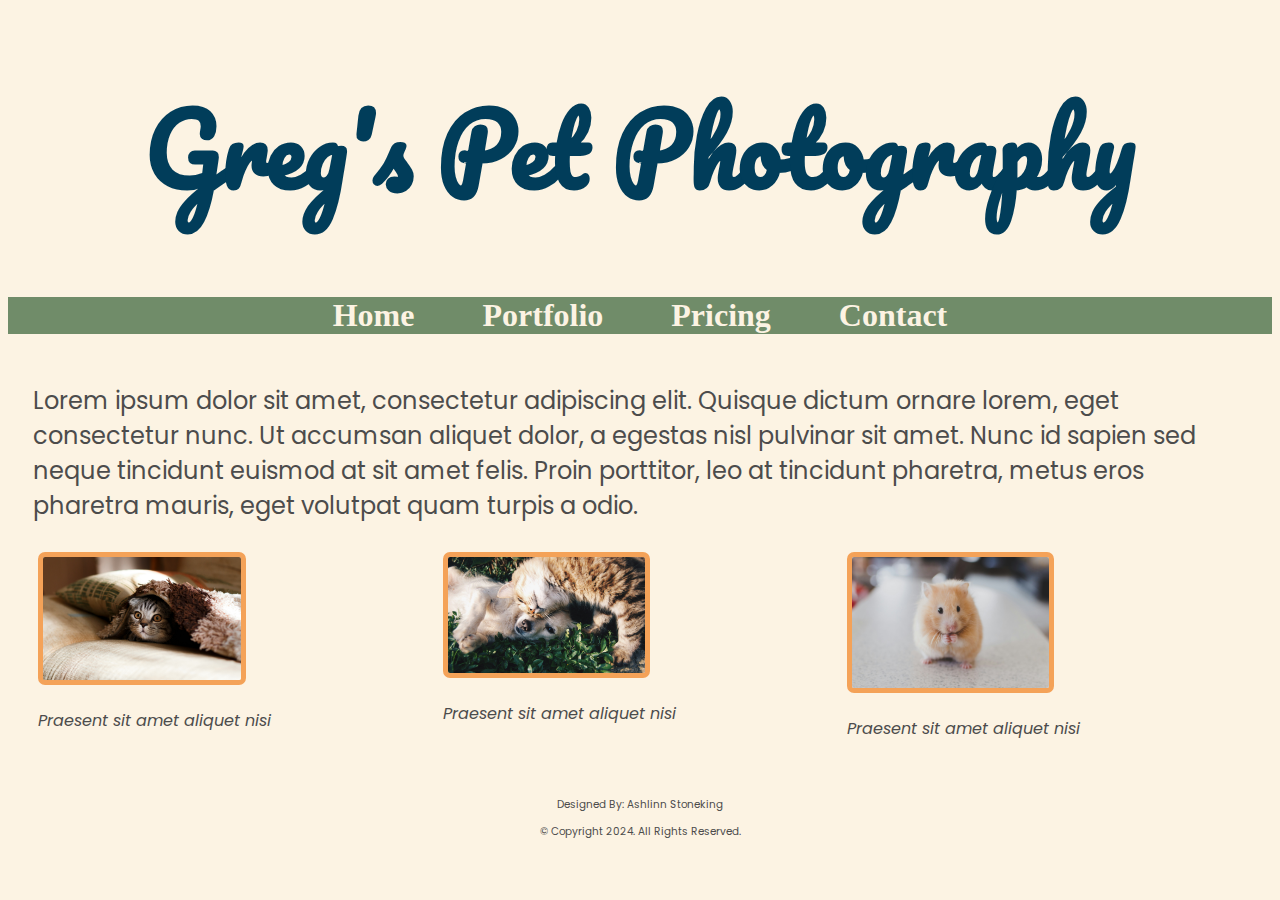
<file: index.html>
<!DOCTYPE html>
<html lang="en">

<head>
    <title>Greg's Pet Photography</title>
    <meta charset="utf-8">
    <meta name="viewport" content="width=device-width, initial-scale=1.0">
    <link rel="stylesheet" href="styles/styles.css">
    <link rel="preconnect" href="https://fonts.googleapis.com">
    <link rel="preconnect" href="https://fonts.gstatic.com" crossorigin>
    <link
        href="https://fonts.googleapis.com/css2?family=DM+Serif+Display:ital@0;1&family=Pacifico&family=Poppins:ital,wght@0,100;0,200;0,300;0,400;0,500;0,600;0,700;0,800;0,900;1,100;1,200;1,300;1,400;1,500;1,600;1,700;1,800;1,900&display=swap"
        rel="stylesheet">
</head>

<body>
    <header>
        <h1 id="logo">Greg's Pet Photography</h1>
    </header>

    <nav>
        <ul>
            <li><a href="index.html">Home</a></li>
            <li><a href="#.html">Portfolio</a></li>
            <li><a href="#.html">Pricing</a></li>
            <li><a href="contact.html">Contact</a></li>
        </ul>
    </nav>

    <main>
        <div id="intro">
            <p>Lorem ipsum dolor sit amet, consectetur adipiscing elit. Quisque dictum ornare lorem, eget consectetur
                nunc. Ut accumsan aliquet dolor, a egestas nisl pulvinar sit amet. Nunc id sapien sed neque tincidunt
                euismod at sit amet felis. Proin porttitor, leo at tincidunt pharetra, metus eros pharetra mauris, eget
                volutpat quam turpis a odio.</p>
        </div>

        <div class="row">
            <div class="column">
                <img src="images/cat.jpg" alt="a cat under a blanket">
                <p>Praesent sit amet aliquet nisi</p>
            </div>
            <div class="column">
                <img src="images/cat-and-dog.jpg" alt="a cat and a dog cuddling">
                <p>Praesent sit amet aliquet nisi</p>
            </div>
            <div class="column">
                <img src="images/hampster.jpg" alt="a hampster looking at the camera">
                <p>Praesent sit amet aliquet nisi</p>
            </div>
        </div>
    </main>

    <footer>
        <p>Designed By: Ashlinn Stoneking</p>
        <p>&copy; Copyright 2024. All Rights Reserved.</p>
    </footer>
</body>

</html>
</file>
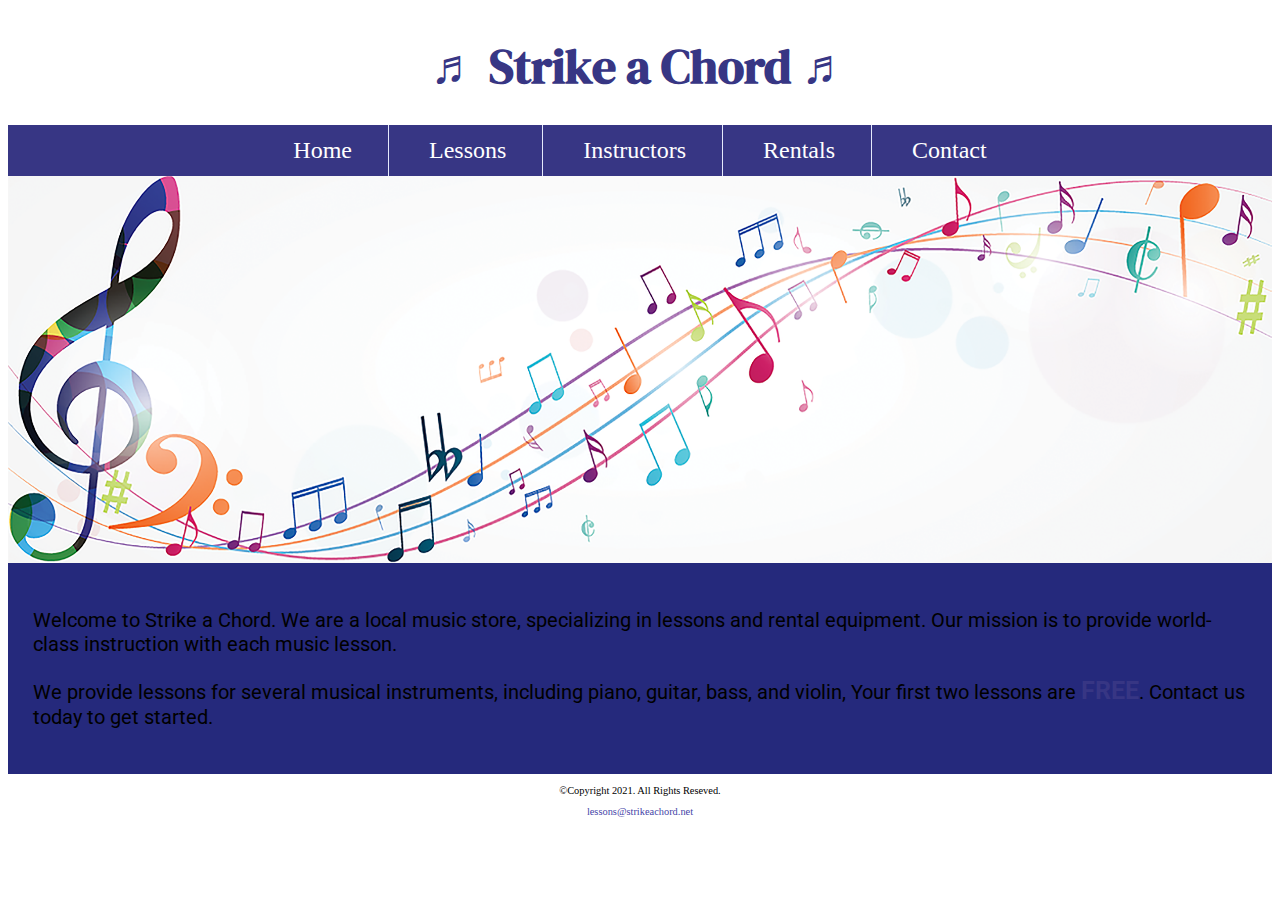
<file: music/index.html>
<!DOCTYPE html>
<!-- 	
	Student Name: Ashlinn Stoneking
	File Name: index.html
	Date: 11/5/24
-->
<html lang="en">

<head>
    <title>Strike a Chord: Home Page</title>
    <link rel="preconnect" href="https://fonts.googleapis.com">
    <link rel="preconnect" href="https://fonts.gstatic.com" crossorigin>
    <link
        href="https://fonts.googleapis.com/css2?family=DM+Serif+Display:ital@0;1&family=Roboto:ital,wght@0,100;0,300;0,400;0,500;0,700;0,900;1,100;1,300;1,400;1,500;1,700;1,900&display=swap"
        rel="stylesheet">
    <link rel="shortcut icon" href="images/favicon.ico">
    <link rel="icon" type="image/png" sizes="32x32" href="images/favicon-32.png">
    <link rel="apple-touch-icon" sizes="180x180" href="images/apple-touch-icon.png">
    <link rel="icon" sizes="192x192" href="images/android-chrome-192.png">
    <meta charset="utf-8">
    <meta name="viewport" content="width=device-width, initial-scale=1.0">
    <link rel="stylesheet" href="css/styles.css">
</head>

<body>
    <!--Mobile Nav -->
    <nav class="mobile-nav">
        <div id="menu-links">
            <a href="index.html">Home</a>
            <a href="lessons.html">Lessons</a>
            <a href="instructors.html">Instructors</a>
            <a href="rentals.html">Rentals</a>
            <a href="contact.html">Contact Us</a>
        </div>
        <a class="menu-icon" onclick="hambuger()">
            <div>&#9776;</div>
        </a>
    </nav>

    <header>
        <h1><span class="tab-desk">&#9836;</span> Strike a Chord <span class="tab-desk">&#9836;</span></h1>
    </header>

    <nav class="tab-desk">
        <ul>
            <li><a href="index.html">Home</a></li>
            <li><a href="lessons.html">Lessons</a></li>
            <li><a href="instructors.html">Instructors</a></li>
            <li><a href="rentals.html">Rentals</a></li>
            <li><a href="contact.html">Contact</a></li>
        </ul>
    </nav>

    <!--Hero Image-->
    <div id="hero" class="tab-desk">
        <img src="images/music-notes.png" alt="colorful music notes">
    </div>

    <!--Use the main area to add hte main contant to the webpage-->
    <main>
        <div id=intro>
            <p>Welcome to Strike a Chord. We are a local music store, specializing in lessons and rental equipment. Our
                mission is to provide world-class instruction with each music lesson.</p>
            <p>We provide lessons for several musical instruments, including piano, guitar, bass, and violin, Your first
                two
                lessons are <span class="action">FREE</span>.
                Contact us today to get started.
            </p>
        </div>
    </main>

    <footer>
        <p>&copy;Copyright 2021. All Rights Reseved.</p>
        <p><a href="mailto: lessons@strikeachord.net">lessons@strikeachord.net</a></p>
    </footer>
    <script src="scripts/script.js"></script>
</body>

</html>
</file>
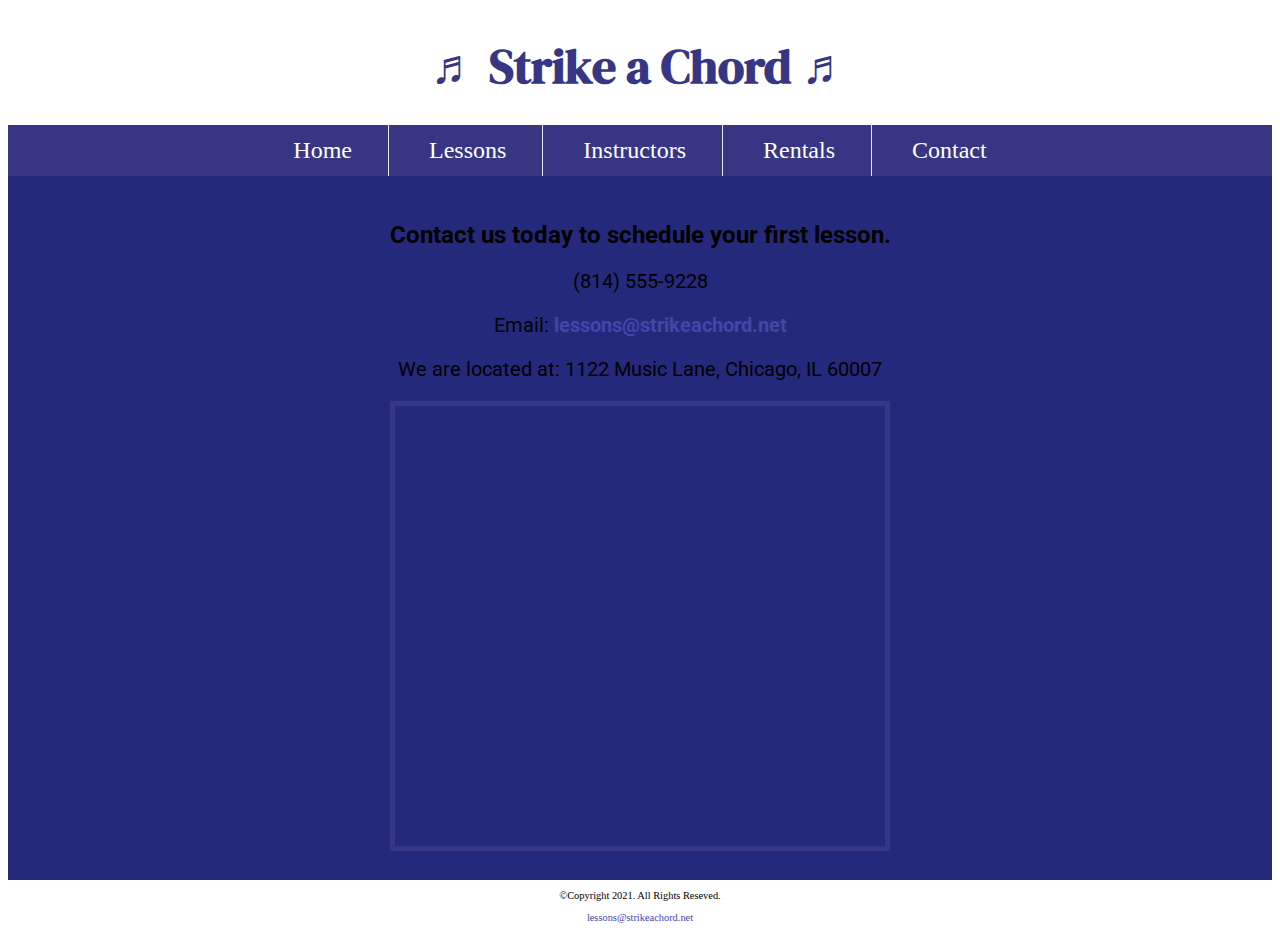
<file: music/contact.html>
<!DOCTYPE html>
<!-- 	
	Student Name: Ashlinn Stoneking
	File Name: template.html
	Date: 11/5/24
-->
<html lang="en">

<head>
    <title>Strike a Chord: Contact</title>
    <link rel="preconnect" href="https://fonts.googleapis.com">
    <link rel="preconnect" href="https://fonts.gstatic.com" crossorigin>
    <link
        href="https://fonts.googleapis.com/css2?family=DM+Serif+Display:ital@0;1&family=Roboto:ital,wght@0,100;0,300;0,400;0,500;0,700;0,900;1,100;1,300;1,400;1,500;1,700;1,900&display=swap"
        rel="stylesheet">
    <link rel="shortcut icon" href="images/favicon.ico">
    <link rel="icon" type="image/png" sizes="32x32" href="images/favicon-32.png">
    <link rel="apple-touch-icon" sizes="180x180" href="images/apple-touch-icon.png">
    <link rel="icon" sizes="192x192" href="images/android-chrome-192.png">
    <meta charset="utf-8">
    <meta name="viewport" content="width=device-width, initial-scale=1.0">
    <link rel="stylesheet" href="css/styles.css">
</head>

<body>
    <!--Mobile Nav -->
    <nav class="mobile-nav">
        <div id="menu-links">
            <a href="index.html">Home</a>
            <a href="lessons.html">Lessons</a>
            <a href="instructors.html">Instructors</a>
            <a href="rentals.html">Rentals</a>
            <a href="contact.html">Contact Us</a>
        </div>
        <a class="menu-icon" onclick="hambuger()">
            <div>&#9776;</div>
        </a>
    </nav>

    <header>
        <h1><span class="tab-desk">&#9836;</span> Strike a Chord <span class="tab-desk">&#9836;</span></h1>
    </header>

    <nav class="tab-desk">
        <ul>
            <li><a href="index.html">Home</a></li>
            <li><a href="lessons.html">Lessons</a></li>
            <li><a href="instructors.html">Instructors</a></li>
            <li><a href="rentals.html">Rentals</a></li>
            <li><a href="contact.html">Contact</a></li>
        </ul>
    </nav>

    <!--Use the main area to add hte main contant to the webpage-->
    <main>
        <div id="contact">
            <h2>Contact us today to schedule your first lesson.</h2>
            <p class="tel-link mobile"><a href="tel:8145559228">(814) 555-9228</a></p>
            <p class="tab-desk">(814) 555-9228</p>
            <p>Email: <a class="email-link" href="mailto:lessons@strikeachord.net">lessons@strikeachord.net</a></p>
            <p>We are located at: 1122 Music Lane, Chicago, IL 60007</p>

            <iframe
                src="https://www.google.com/maps/embed?pb=!1m18!1m12!1m3!1d380511.451788916!2d-88.06162727923207!3d41.83377336720057!2m3!1f0!2f0!3f0!3m2!1i1024!2i768!4f13.1!3m3!1m2!1s0x880e2c3cd0f4cbed%3A0xafe0a6ad09c0c000!2sChicago%2C%20IL!5e0!3m2!1sen!2sus!4v1726522063397!5m2!1sen!2sus"
                width="600" height="450" allowfullscreen="" loading="lazy" referrerpolicy="no-referrer-when-downgrade"
                class="map"></iframe>
        </div>
    </main>

    <footer>
        <p>&copy;Copyright 2021. All Rights Reseved.</p>
        <p><a href="mailto: lessons@strikeachord.net">lessons@strikeachord.net</a></p>
    </footer>
    <script src="scripts/script.js"></script>
</body>

</html>
</file>
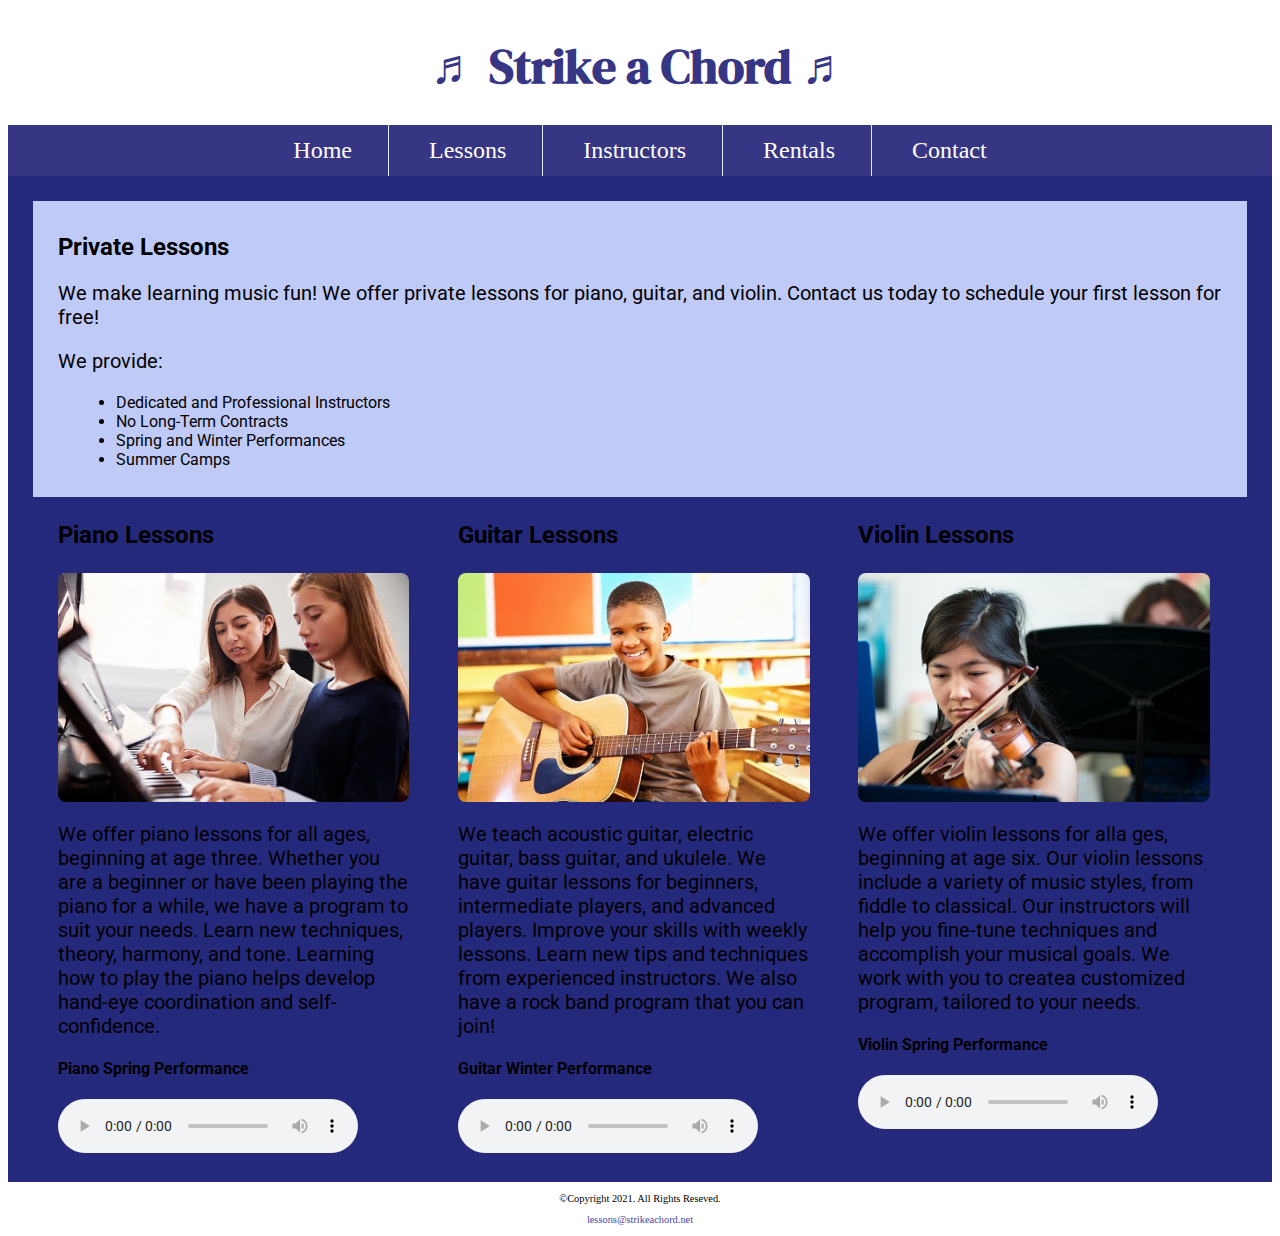
<file: music/lessons.html>
<!DOCTYPE html>
<!-- 	
	Student Name: Ashlinn Stoneking
	File Name: template.html
	Date: 11/5/24
-->
<html lang="en">

<head>
    <title>Strike a Chord: Lessons</title>
    <link rel="preconnect" href="https://fonts.googleapis.com">
    <link rel="preconnect" href="https://fonts.gstatic.com" crossorigin>
    <link
        href="https://fonts.googleapis.com/css2?family=DM+Serif+Display:ital@0;1&family=Roboto:ital,wght@0,100;0,300;0,400;0,500;0,700;0,900;1,100;1,300;1,400;1,500;1,700;1,900&display=swap"
        rel="stylesheet">
    <link rel="shortcut icon" href="images/favicon.ico">
    <link rel="icon" type="image/png" sizes="32x32" href="images/favicon-32.png">
    <link rel="apple-touch-icon" sizes="180x180" href="images/apple-touch-icon.png">
    <link rel="icon" sizes="192x192" href="images/android-chrome-192.png">
    <meta charset="utf-8">
    <meta name="viewport" content="width=device-width, initial-scale=1.0">
    <link rel="stylesheet" href="css/styles.css">
</head>

<body>
    <!--Mobile Nav -->
    <nav class="mobile-nav">
        <div id="menu-links">
            <a href="index.html">Home</a>
            <a href="lessons.html">Lessons</a>
            <a href="instructors.html">Instructors</a>
            <a href="rentals.html">Rentals</a>
            <a href="contact.html">Contact Us</a>
        </div>
        <a class="menu-icon" onclick="hambuger()">
            <div>&#9776;</div>
        </a>
    </nav>

    <header>
        <h1><span class="tab-desk">&#9836;</span> Strike a Chord <span class="tab-desk">&#9836;</span></h1>
    </header>

    <nav class="tab-desk">
        <ul>
            <li><a href="index.html">Home</a></li>
            <li><a href="lessons.html">Lessons</a></li>
            <li><a href="instructors.html">Instructors</a></li>
            <li><a href="rentals.html">Rentals</a></li>
            <li><a href="contact.html">Contact</a></li>
        </ul>
    </nav>

    <!--Use the main area to add hte main contant to the webpage-->
    <main>
        <section id="info">
            <h2>Private Lessons</h2>

            <p>We make learning music fun! We offer private lessons for piano, guitar, and violin. Contact us today to
                schedule your first lesson for free!</p>

            <p>We provide:</p>
            <ul>
                <li>Dedicated and Professional Instructors</li>
                <li>No Long-Term Contracts</li>
                <li>Spring and Winter Performances</li>
                <li>Summer Camps</li>
            </ul>
        </section>

        <section id="piano">
            <h3>Piano Lessons</h3>
            <img class="round" src="images/piano-lesson.jpg" alt="piano teacher and student sitting at a piano">
            <p>We offer piano lessons for all ages, beginning at age three. Whether you are a beginner or have been
                playing the piano for a while, we have a program to suit your needs. Learn new techniques, theory,
                harmony, and tone. Learning how to play the piano helps develop hand-eye coordination and
                self-confidence.</p>

            <h4>Piano Spring Performance</h4>
            <audio controls>
                <source src="media/piano.mp3" type="media/mp3">
                <source src="media/piano.ogg" type="media/ogg">
                <p>Your browser does not support audio elements.</p>
            </audio>
        </section>

        <section id="guitar">
            <h3>Guitar Lessons</h3>
            <img class="round" src="images/child-guitar.jpg" alt="child with a smile holding a guitar">
            <p>We teach acoustic guitar, electric guitar, bass guitar, and ukulele. We have guitar lessons for
                beginners, intermediate players, and advanced players. Improve your skills with weekly lessons. Learn
                new tips and techniques from experienced instructors. We also have a rock band program that you can
                join!</p>

            <h4>Guitar Winter Performance</h4>
            <audio controls>
                <source src="media/guitar.mp3" type="media/mp3">
                <source src="media/guitar.ogg" type="media/ogg">
                <p>Your browser does not support audio elements.</p>
            </audio>
        </section>

        <section id="violin">
            <h3>Violin Lessons</h3>
            <img class="round" src="images/woman-violin.jpg" alt="woman playing the violin">
            <p>We offer violin lessons for alla ges, beginning at age six. Our violin lessons include a variety of music
                styles, from fiddle to classical. Our instructors will help you fine-tune techniques and accomplish your
                musical goals. We work with you to createa customized program, tailored to your needs.</p>

            <h4>Violin Spring Performance</h4>
            <audio controls>
                <source src="media/violin.mp3" type="media/mp3">
                <source src="media/violin.ogg" type="media/ogg">
                <p>Your browser does not support audio elements.</p>
            </audio>
        </section>
    </main>

    <footer>
        <p>&copy;Copyright 2021. All Rights Reseved.</p>
        <p><a href="mailto: lessons@strikeachord.net">lessons@strikeachord.net</a></p>
    </footer>
    <script src="scripts/script.js"></script>
</body>

</html>
</file>
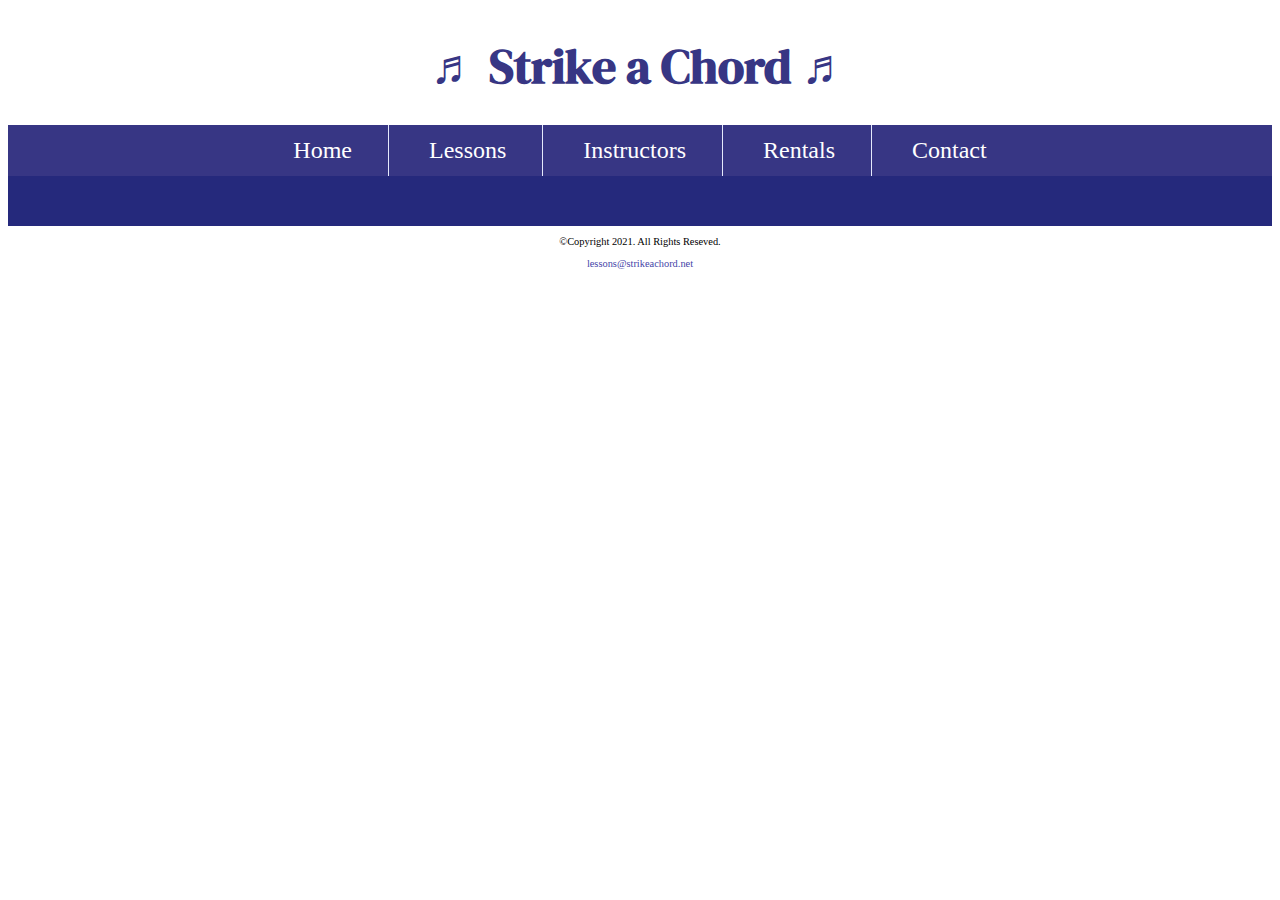
<file: music/template.html>
<!DOCTYPE html>
<!-- 	
	Student Name: Ashlinn Stoneking
	File Name: template.html
	Date: 11/5/24
-->
<html lang="en">

<head>
    <title>Strike a Chord: Template</title>
    <link rel="preconnect" href="https://fonts.googleapis.com">
    <link rel="preconnect" href="https://fonts.gstatic.com" crossorigin>
    <link
        href="https://fonts.googleapis.com/css2?family=DM+Serif+Display:ital@0;1&family=Roboto:ital,wght@0,100;0,300;0,400;0,500;0,700;0,900;1,100;1,300;1,400;1,500;1,700;1,900&display=swap"
        rel="stylesheet">
    <link rel="shortcut icon" href="images/favicon.ico">
    <link rel="icon" type="image/png" sizes="32x32" href="images/favicon-32.png">
    <link rel="apple-touch-icon" sizes="180x180" href="images/apple-touch-icon.png">
    <link rel="icon" sizes="192x192" href="images/android-chrome-192.png">
    <meta charset="utf-8">
    <meta name="viewport" content="width=device-width, initial-scale=1.0">
    <link rel="stylesheet" href="css/styles.css">
</head>

<body>
    <!--Mobile Nav -->
    <nav class="mobile-nav">
        <div id="menu-links">
            <a href="index.html">Home</a>
            <a href="lessons.html">Lessons</a>
            <a href="instructors.html">Instructors</a>
            <a href="rentals.html">Rentals</a>
            <a href="contact.html">Contact Us</a>
        </div>
        <a class="menu-icon" onclick="hambuger()">
            <div>&#9776;</div>
        </a>
    </nav>

    <header>
        <h1><span class="tab-desk">&#9836;</span> Strike a Chord <span class="tab-desk">&#9836;</span></h1>
    </header>

    <nav class="tab-desk">
        <ul>
            <li><a href="index.html">Home</a></li>
            <li><a href="lessons.html">Lessons</a></li>
            <li><a href="instructors.html">Instructors</a></li>
            <li><a href="rentals.html">Rentals</a></li>
            <li><a href="contact.html">Contact</a></li>
        </ul>
    </nav>

    <!--Use the main area to add hte main contant to the webpage-->
    <main>
        <div></div>
    </main>

    <footer>
        <p>&copy;Copyright 2021. All Rights Reseved.</p>
        <p><a href="mailto: lessons@strikeachord.net">lessons@strikeachord.net</a></p>
    </footer>
    <script src="scripts/script.js"></script>
</body>

</html>
</file>
<file: styles/styles.css>
/*CSS Reset*/
body,
header,
nav,
main,
footer,
img,
h1,
h3,
ul,
li,
div {
    padding: 0;
    border: 0;
}








/*Body Styles*/
body {
    background-color: #FCF3E3;
}


/*Header Styles*/
header {
    text-align: center;
    font-size: 3em;
    color: #013D5A;
    background-color: #FCF3E3;
}

header h1 {
    font-family: 'Pacifico', serif;
}


/*Nav Bar Styles*/
nav {
    background-color: #708C69;
}

nav ul {
    list-style-type: none;
    margin: 0;
    text-align: center;
}

nav li {
    display: inline;
    font-family: 'MD Serif Display', serif;
    font-weight: bold;
    font-size: 2em;
}

nav li a {
    color: #FCF3E3;
    text-align: center;
    padding: 0.5em 1em;
    text-decoration: none;
}


/*Main Content Styles*/
main {
    padding: 2%;
    background-color: #FCF3E3;
    overflow: auto;
    font-family: 'Poppins', sans-serif;
    color: #4C4C4C;
}

main p {
    font-size: 1.5em;
}

.row p {
    font-size: 1em;
    font-style: italic;
}


/*Image Styles*/
img {
    width: 50%;
    border-radius: 7px;
    border: 5px solid #F4A258;
}

.row {
    display: flex;
}

.column {
    flex: 33.33%;
    padding: 5px;
}

#introduction img {
    display: block;
    margin-left: auto;
    margin-right: auto;
}


/*Contact Header Styles*/
#introduction h3,
#form h3 {
    font-size: 2em;
    font-family: 'DM Serif Display', serif;
    font-weight: bold;
    text-align: center;
    color: #708C69;
}


/*Table Styles*/
/*Style Rules for Table*/
table {
    /*border: 1px solid #F4A258;
    border-radius: 7px;*/
    border: none;
    border-collapse: collapse;
    margin: 0 auto;
    width: 100%;
}

caption {
    font-size: 2em;
    font-weight: bold;
    font-family: 'DM Serif Display', serif;
    color: #708C69;
    padding: 1%;
}

th,
td {
    border: none;
    padding: 2%;
}

th {
    background-color: #708C69;
    color: #FCF3E3;
    font-size: 1.15em;
    font-family: 'DM Serif Display', serif;
    font-weight: bold;
}

td {
    background-color: #FCF3E3;
    color: #4C4C4C;
    font-size: 1em;
    font-weight: normal;
    font-family: 'Poppins', sans-serif;
    border: 3px solid #F4A258;
}



/*Form Styles*/
fieldset,
input {
    margin-bottom: 2%;
    border-radius: 7px;
    border-color: #F4A258;
}

fieldset legend {
    font-family: 'DM Serif Display', serif;
    font-weight: bold;
    font-size: 1.25em;
}

label {
    display: inline;
    text-align: center;
}

#submit {
    margin: 0 auto;
    display: block;
    padding: 3%;
    background-color: #708C69;
    border-color: #FCF3E3;
    border-radius: 7px;
    color: #FCF3E3;
    font-family: 'DM Serif Display', serif;
    font-weight: bold;
    font-size: 1em;
}


/*Footer Styles*/
footer {
    text-align: center;
    font-size: 0.65em;
    color: #4C4C4C;
    font-family: 'Poppins', sans-serif;
    clear: left;
}
</file>
<file: music/css/styles.css>
/*	
	Student Name: Ashlinn Stoneking
    Date: 9/23/24
	File Name: styles.css
*/

/*CSS Reset*/
body,
header,
nav,
main,
footer,
img,
h1,
ul,
section,
aside,
figure,
figcaption {
    padding: 0;
    border: 0;
}

/*Style ryle for images*/
img {
    max-width: 100%;
    display: block;
}

/*Style rule for box sizing applies to all elements */
* {
    box-sizing: border-box;
}


/*Style rules for mobile viewport*/


/*Style rules for grid layout on instructor page */
aside {
    text-align: center;
    font-size: 1.5em;
    font-weight: bold;
    color: #373684;
    text-shadow: 3px 3px 10px #8280cb;
}

figure {
    position: relative;
    max-width: 275px;
    margin: 2% auto;
    border: 8px solid #373684;
}

figcaption {
    position: absolute;
    bottom: 0;
    background: rgba(55, 54, 132, 0.7);
    color: #fff;
    width: 100%;
    padding: 5% 0;
    text-align: center;
    font-family: Verdana, Arial, sans-serif;
    font-size: 1.5em;
    font-weight: bold;
}


/*Hide tab-desk class*/
.tab-desk,
#menu-links {
    display: none;
}

/*Style rules for header content*/
header {
    text-align: center;
    font-size: 1.5em;
    color: #373684;
}

header h1 {
    font-family: 'DM Serif Display', serif;
    font-size: 1.5em;
    padding: 4%;
    margin-right: 15%;
}

/*Style rules for navigation area*/
nav {
    background-color: #373684;
}

.mobile-nav a {
    color: #fff;
    text-align: center;
    font-size: 2em;
    text-decoration: none;
    padding: 3%;
    display: block;
}

.mobile-nav a.menu-icon {
    display: block;
    position: absolute;
    right: 0;
    top: 0;
}

.menu-icon div {
    height: 50px;
    width: 50px;
    background-color: #373684;
}

/*Style rules for main content*/
main {
    padding: 2%;
    background-color: #25297c;
    overflow: auto;
    font-family: 'Roboto', sans-serif;
}

main p {
    font-size: 1.25em;
}

.action {
    font-size: 1.25em;
    color: #373684;
    font-weight: bold;
}

#piano,
#guitar,
#violin {
    margin: 0 2%;
}

#info {
    clear: left;
    background-color: #c0caf7;
    padding: 1% 2%;
}

#info ul {
    margin-left: 10%;
}

.round {
    border-radius: 8px;
}

#contact {
    text-align: center;
}

.tel-link {
    background-color: #373684;
    padding: 2%;
    margin: 0 auto;
    width: 80%;
    text-align: center;
    border-radius: 5px;
}

.tel-link a {
    color: #fff;
    text-decoration: none;
    font-size: 1.5em;
    display: block;
}

#contact .email-link {
    color: #4645a8;
    text-decoration: none;
    font-weight: bold;
}

.map {
    border: 5px solid #373684;
    width: 95%;
    height: 50%;
}

/*Style rules for footer content*/
footer {
    text-align: center;
    font-size: 0.65em;
    clear: left;
}

footer a {
    color: #4645a8;
    text-decoration: none;
}

/*Media Query for Tablet Viewport */
@media screen and (min-width:550px),
print {

    /*Grid layout for tablet viewport for the instructors page */
    .grid {
        display: grid;
        grid-template-columns: 2;
        grid-gap: 20px;
    }

    aside {
        grid-column: 1/span 2;
    }


    /*Tablet Viewport: Show tab-desk class, hide mobile class */
    .tab-desk {
        display: block;
    }

    .mobile,
    .mobile-nav {
        display: none;
    }


    /*Tablet Viewport: Style rule for header content */
    header h1 {
        margin: 0;
        padding: 0;
        font-size: 2em;
    }

    span.tab-desk {
        display: inline;
    }


    /*Tablet Viewport: Style rules for nav area */
    nav ul {
        list-style-type: none;
        margin: 0;
        text-align: center;
    }

    nav li {
        border-top: none;
        display: inline-block;
        font-size: 1.5em;
        border-right: 1px solid #e5e9fc;
    }

    nav li:last-child {
        border-right: none;
    }

    nav li a {
        padding-top: 0.25em;
        padding-bottom: 0.25em;
        padding-left: 0.5em;
        padding-right: 0.5em;
        display: block;
        color: #fff;
        text-align: center;
        text-decoration: none;
    }


    /*Tablet Viewport: Style rule for map */
    .map {
        width: 500px;
        height: 450px;
    }
}


/*Media Query for Desktop Viewport*/
@media screen and (min-width:769px),
print {

    /*Grid layout for desktop viewport*/
    .grid {
        grid-template-columns: 4;
    }

    figcaption {
        font-size: 1em;
    }

    aside {
        grid-column: 1/span 4;
    }


    /*Desktop Viewport: Style rule for header */
    header {
        padding: 2%;
    }


    /*Desktop Viewport: Style rules for nav area */
    nav li a {
        padding-top: 0.5em;
        padding-bottom: 0.5em;
        padding-left: 1.5em;
        padding-right: 1.5em;
    }

    nav li a:hover {
        color: #373684;
        background-color: #e5e9fc;
        transform: scale(1.2);
    }


    /*Desktop Viewport: Style rules for main content */
    #info ul {
        margin-left: 5%;
    }

    main h3 {
        font-size: 1.5em;
    }

    #piano,
    #guitar,
    #violin {
        width: 29%;
        float: left;
        margin-top: 0;
        margin-bottom: 0;
        margin-left: 2%;
        margin-right: 2%;
    }
}


/*Media Query for Print */
@media print {
    body {
        background-color: #fff;
        color: #000;
    }
}
</file>
